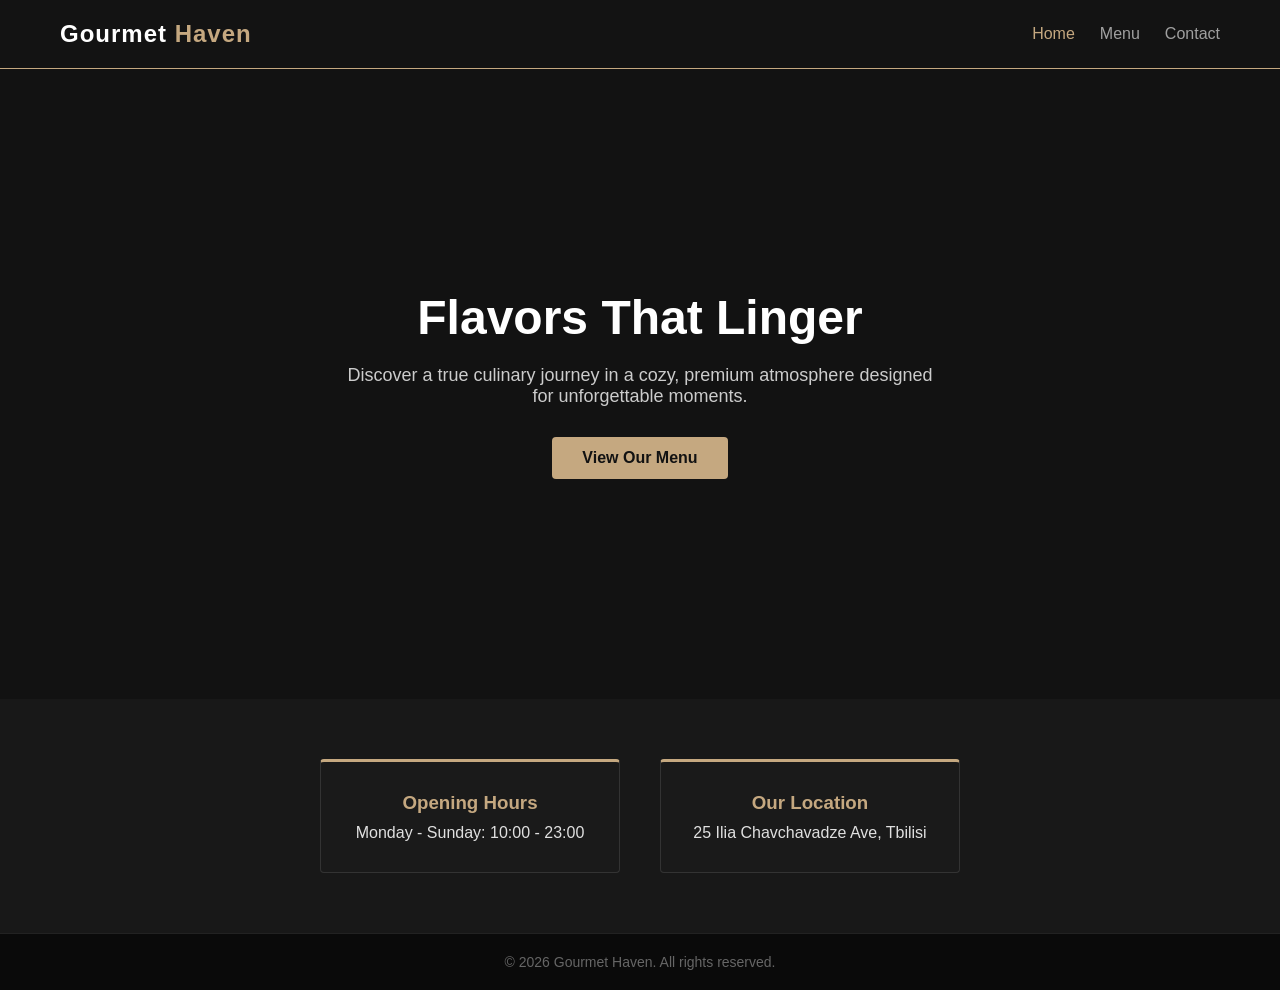
<file: index.html>
<!DOCTYPE html>
<html lang="en">
<head>
    <meta charset="UTF-8">
    <meta name="viewport" content="width=device-width, initial-scale=1.0">
    <title>Gourmet Haven | Home</title>
    <link rel="stylesheet" href="style.css">
</head>
<body>

    <header>
        <nav class="navbar">
            <div class="logo">Gourmet <span>Haven</span></div>
            <ul class="nav-links">
                <li><a href="index.html" class="active">Home</a></li>
                <li><a href="menu.html">Menu</a></li>
                <li><a href="contact.html">Contact</a></li>
            </ul>
        </nav>
    </header>

    <section class="hero">
        <div class="hero-content">
            <h1>Flavors That Linger</h1>
            <p>Discover a true culinary journey in a cozy, premium atmosphere designed for unforgettable moments.</p>
            <a href="menu.html" class="btn">View Our Menu</a>
        </div>
    </section>

    <section class="about-brief">
        <div class="info-box">
            <h3>Opening Hours</h3>
            <p>Monday - Sunday: 10:00 - 23:00</p>
        </div>
        <div class="info-box">
            <h3>Our Location</h3>
            <p>25 Ilia Chavchavadze Ave, Tbilisi</p>
        </div>
    </section>

    <footer>
        <p>&copy; 2026 Gourmet Haven. All rights reserved.</p>
    </footer>

</body>
</html>
</file>
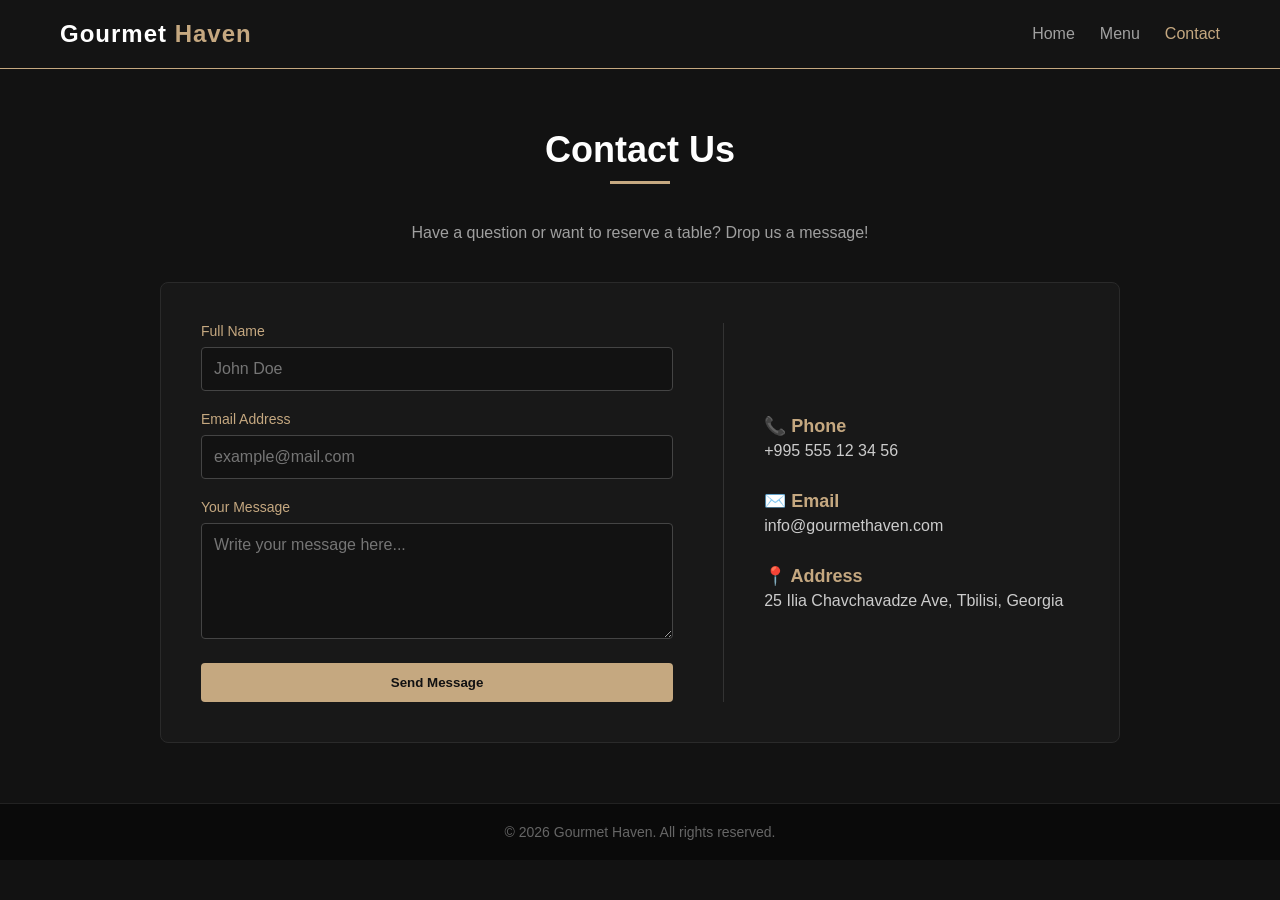
<file: contact.html>
<!DOCTYPE html>
<html lang="en">
<head>
    <meta charset="UTF-8">
    <meta name="viewport" content="width=device-width, initial-scale=1.0">
    <title>Gourmet Haven | Contact</title>
    <link rel="stylesheet" href="style.css">
</head>
<body>

    <header>
        <nav class="navbar">
            <div class="logo">Gourmet <span>Haven</span></div>
            <ul class="nav-links">
                <li><a href="index.html">Home</a></li>
                <li><a href="menu.html">Menu</a></li>
                <li><a href="contact.html" class="active">Contact</a></li>
            </ul>
        </nav>
    </header>

    <section class="contact-section">
        <h2 class="section-title">Contact Us</h2>
        <p class="contact-subtitle">Have a question or want to reserve a table? Drop us a message!</p>

        <div class="contact-container">
            <form class="contact-form">
                <div class="form-group">
                    <label for="name">Full Name</label>
                    <input type="text" id="name" placeholder="John Doe" required>
                </div>
                <div class="form-group">
                    <label for="email">Email Address</label>
                    <input type="email" id="email" placeholder="example@mail.com" required>
                </div>
                <div class="form-group">
                    <label for="message">Your Message</label>
                    <textarea id="message" rows="5" placeholder="Write your message here..." required></textarea>
                </div>
                <button type="submit" class="btn send-btn">Send Message</button>
            </form>

            <div class="contact-info">
                <div class="info-item">
                    <h4>📞 Phone</h4>
                    <p>+995 555 12 34 56</p>
                </div>
                <div class="info-item">
                    <h4>✉️ Email</h4>
                    <p>info@gourmethaven.com</p>
                </div>
                <div class="info-item">
                    <h4>📍 Address</h4>
                    <p>25 Ilia Chavchavadze Ave, Tbilisi, Georgia</p>
                </div>
            </div>
        </div>
    </section>

    <footer>
        <p>&copy; 2026 Gourmet Haven. All rights reserved.</p>
    </footer>

</body>
</html>
</file>
<file: style.css>
/* ძირითადი პარამეტრები */
* {
    margin: 0;
    padding: 0;
    box-sizing: border-box;
    font-family: 'Segoe UI', Tahoma, Geneva, Verdana, sans-serif;
}

body {
    background-color: #121212;
    color: #e0e0e0;
    background-image: linear-gradient(rgba(18, 18, 18, 0.95), rgba(18, 18, 18, 0.95)), url('https://images.unsplash.com/photo-1517248135467-4c7edcad34c4?q=80&w=1000');
    background-size: cover;
    background-attachment: fixed;
}

/* ნავიგაციის ზოლი */
header {
    background-color: rgba(20, 20, 20, 0.9);
    border-bottom: 1px solid #c5a880;
    position: sticky;
    top: 0;
    z-index: 100;
}

.navbar {
    display: flex;
    justify-content: space-between;
    align-items: center;
    max-width: 1200px;
    margin: 0 auto;
    padding: 20px;
}

.logo {
    font-size: 24px;
    font-weight: bold;
    color: #fff;
    letter-spacing: 1px;
}

.logo span {
    color: #c5a880;
}

.nav-links {
    display: flex;
    list-style: none;
}

.nav-links li {
    margin-left: 25px;
}

.nav-links a {
    color: #a0a0a0;
    text-decoration: none;
    font-size: 16px;
    transition: 0.3s;
}

.nav-links a:hover, .nav-links a.active {
    color: #c5a880;
}

/* მთავარი სექცია (Hero) */
.hero {
    height: 70vh;
    display: flex;
    justify-content: center;
    align-items: center;
    text-align: center;
    padding: 20px;
}

.hero-content h1 {
    font-size: 48px;
    color: #fff;
    margin-bottom: 20px;
}

.hero-content p {
    font-size: 18px;
    color: #ccc;
    margin-bottom: 30px;
    max-width: 600px;
    margin-left: auto;
    margin-right: auto;
}

.btn {
    display: inline-block;
    padding: 12px 30px;
    background-color: #c5a880;
    color: #121212;
    text-decoration: none;
    font-weight: bold;
    border-radius: 4px;
    transition: 0.3s;
}

.btn:hover {
    background-color: #e0c39e;
    transform: translateY(-2px);
}

/* მოკლე ინფორმაცია */
.about-brief {
    display: flex;
    justify-content: center;
    gap: 40px;
    padding: 60px 20px;
    background-color: rgba(25, 25, 25, 0.8);
    flex-wrap: wrap;
}

.info-box {
    background-color: #1a1a1a;
    border: 1px solid #333;
    border-top: 3px solid #c5a880;
    padding: 30px;
    width: 300px;
    text-align: center;
    border-radius: 4px;
}

.info-box h3 {
    color: #c5a880;
    margin-bottom: 10px;
}

/* ფუტერი */
footer {
    text-align: center;
    padding: 20px;
    background-color: #0a0a0a;
    color: #666;
    font-size: 14px;
    border-top: 1px solid #222;
}

/* რესპონსივი ტელეფონებისთვის */
@media (max-width: 768px) {
    .navbar {
        flex-direction: column;
        gap: 15px;
    }
    .nav-links li {
        margin: 0 10px;
    }
    .hero-content h1 {
        font-size: 32px;
    }
} 
/* მენიუს გვერდის სტილები */
.menu-section {
    max-width: 1200px;
    margin: 40px auto;
    padding: 20px;
}

.section-title {
    text-align: center;
    font-size: 36px;
    color: #fff;
    margin-bottom: 40px;
    position: relative;
}

.section-title::after {
    content: '';
    display: block;
    width: 60px;
    height: 3px;
    background-color: #c5a880;
    margin: 10px auto 0;
}

.menu-grid {
    display: grid;
    grid-template-columns: repeat(auto-fit, minmax(450px, 1fr));
    gap: 30px;
}

.menu-item {
    display: flex;
    background-color: rgba(25, 25, 25, 0.8);
    border: 1px solid #2a2a2a;
    border-radius: 8px;
    overflow: hidden;
    transition: 0.3s;
}

.menu-item:hover {
    transform: translateY(-5px);
    border-color: #c5a880;
}

.menu-item img {
    width: 150px;
    height: 150px;
    object-fit: cover;
}

.item-info {
    padding: 20px;
    display: flex;
    flex-direction: column;
    justify-content: center;
    width: 100%;
}

.item-info h3 {
    color: #fff;
    font-size: 20px;
    margin-bottom: 10px;
    display: flex;
    justify-content: space-between;
}

.price {
    color: #c5a880;
}

.item-info p {
    color: #a0a0a0;
    font-size: 14px;
    line-height: 1.5;
}

/* რესპონსივი მენიუსთვის */
@media (max-width: 600px) {
    .menu-item {
        flex-direction: column;
    }
    .menu-item img {
        width: 100%;
        height: 200px;
    }
    .menu-grid {
        grid-template-columns: 1fr;
    }
}
/* კონტაქტის გვერდის სტილები */
.contact-section {
    max-width: 1000px;
    margin: 40px auto;
    padding: 20px;
}

.contact-subtitle {
    text-align: center;
    color: #a0a0a0;
    margin-bottom: 40px;
}

.contact-container {
    display: flex;
    gap: 50px;
    background-color: rgba(25, 25, 25, 0.8);
    padding: 40px;
    border-radius: 8px;
    border: 1px solid #2a2a2a;
}

.contact-form {
    flex: 1.5;
}

.form-group {
    margin-bottom: 20px;
}

.form-group label {
    display: block;
    color: #c5a880;
    margin-bottom: 8px;
    font-size: 14px;
}

.form-group input, .form-group textarea {
    width: 100%;
    padding: 12px;
    background-color: #121212;
    border: 1px solid #444;
    border-radius: 4px;
    color: #fff;
    font-size: 16px;
    transition: 0.3s;
}

.form-group input:focus, .form-group textarea:focus {
    border-color: #c5a880;
    outline: none;
}

.send-btn {
    border: none;
    cursor: pointer;
    width: 100%;
}

.contact-info {
    flex: 1;
    display: flex;
    flex-direction: column;
    justify-content: center;
    gap: 30px;
    border-left: 1px solid #333;
    padding-left: 40px;
}

.info-item h4 {
    color: #c5a880;
    margin-bottom: 5px;
    font-size: 18px;
}

.info-item p {
    color: #ccc;
}

/* რესპონსივი კონტაქტისთვის */
@media (max-width: 768px) {
    .contact-container {
        flex-direction: column;
        padding: 20px;
    }
    .contact-info {
        border-left: none;
        padding-left: 0;
        border-top: 1px solid #333;
        padding-top: 20px;
    }
}
</file>
